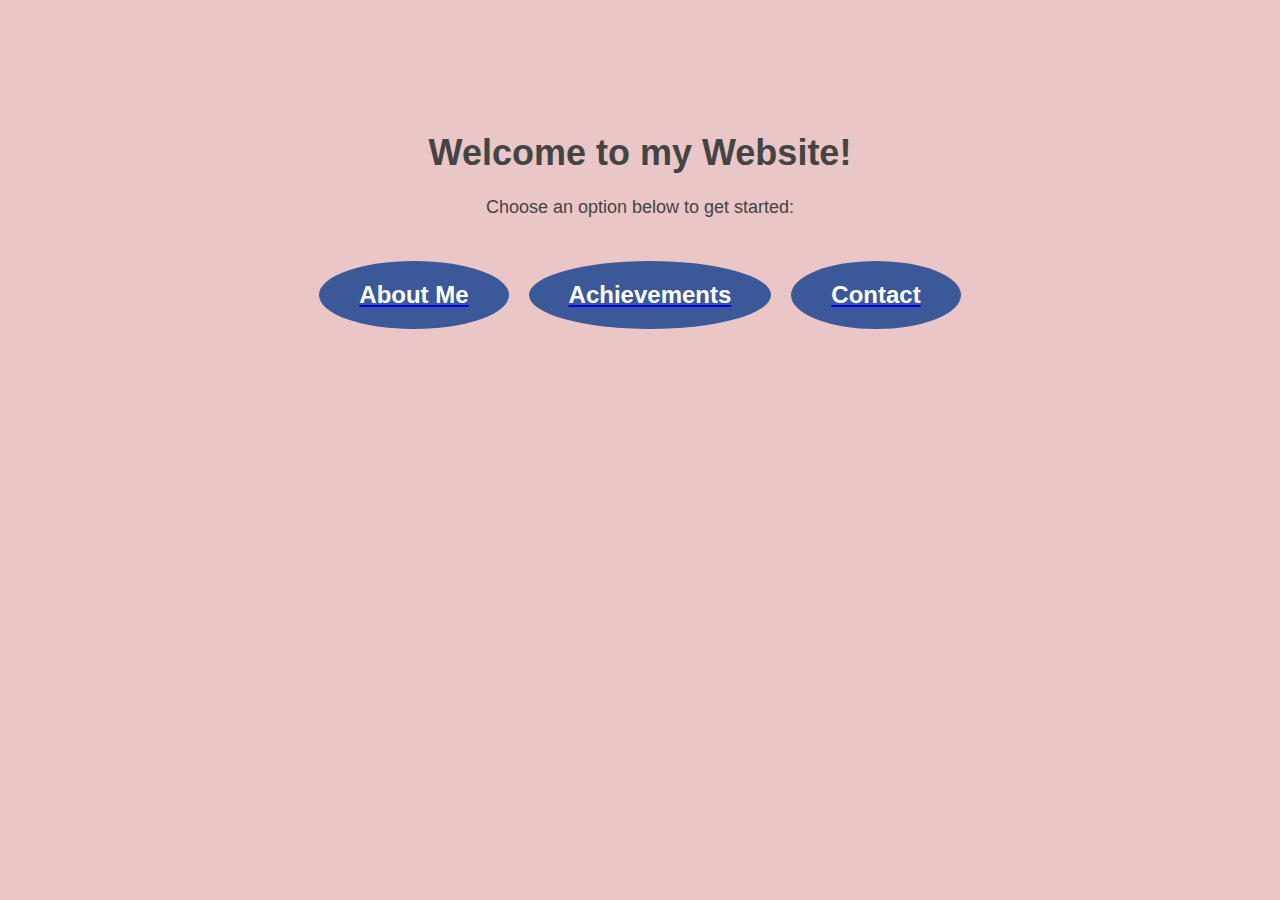
<file: index.html>
<!DOCTYPE html>
<html>
<head>
	<title>Landing Page</title>
	<link rel="stylesheet" type="text/css" href="landing-page.css">
</head>
<body>
	<div class="container">
		<h1>Welcome to my Website!</h1>
		<p>Choose an option below to get started:</p>
		<div class="buttons">
			<a href="about.html">
				<div class="button">
					<h2>About Me</h2>
				</div>
			</a>
			<a href="achievements.html">
				<div class="button">
					<h2>Achievements</h2>
				</div>
			</a>
			<a href="contact.html">
				<div class="button">
					<h2>Contact</h2>
				</div>
			</a>
		</div>
	</div>
</body>
</html>
</file>
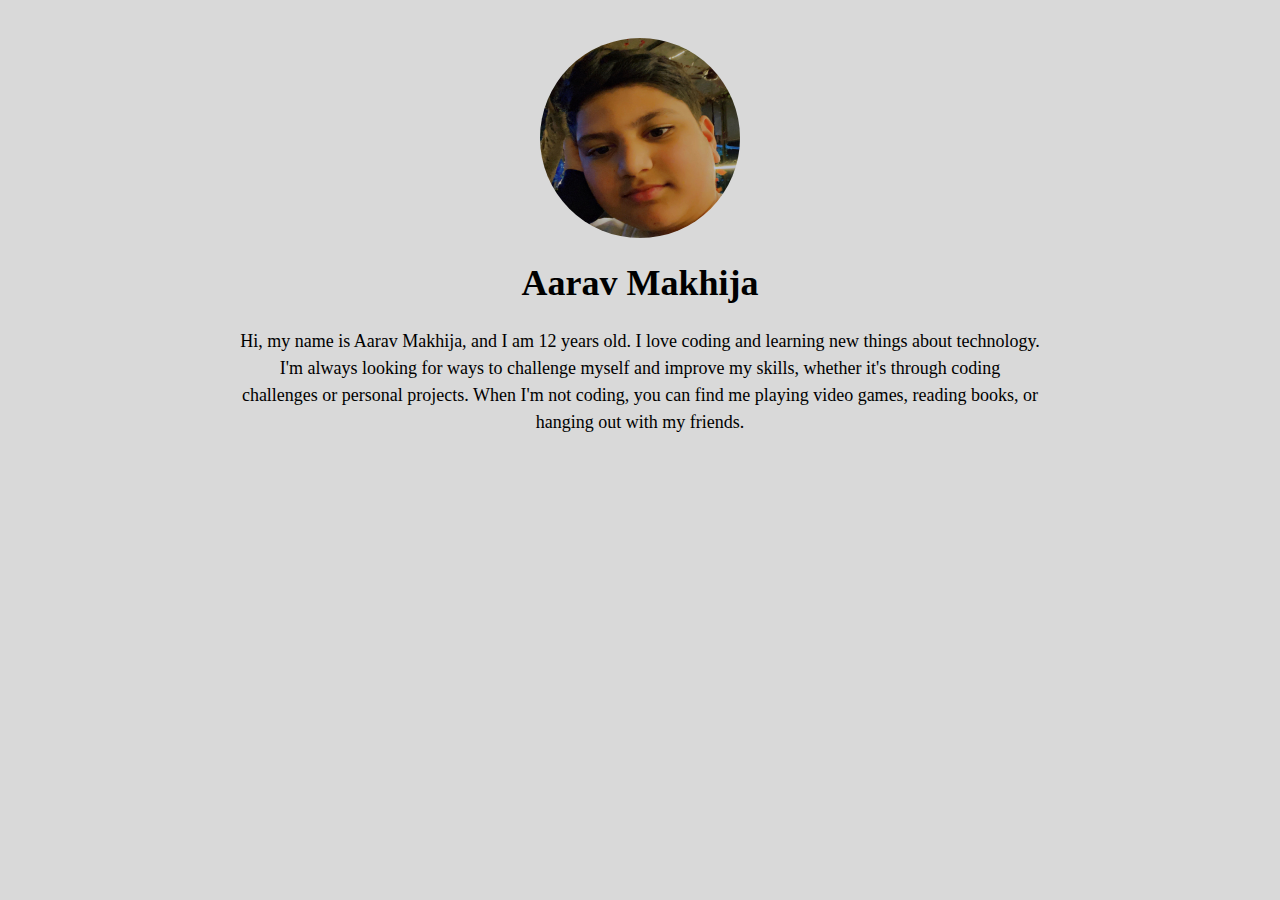
<file: about.html>
<!DOCTYPE html>
<html>
<head>
	<title>About Me - Aarav Makhija</title>
	<link rel="stylesheet" type="text/css" href="about.css">
</head>
<body>
	<div class="container">
		<img src="IMG_2724.jpg" alt="Aarav Makhija's Picture">
		<h1>Aarav Makhija</h1>
		<p>Hi, my name is Aarav Makhija, and I am 12 years old. I love coding and learning new things about technology. I'm always looking for ways to challenge myself and improve my skills, whether it's through coding challenges or personal projects. When I'm not coding, you can find me playing video games, reading books, or hanging out with my friends.</p>
	</div>
</body>
</html>
</file>
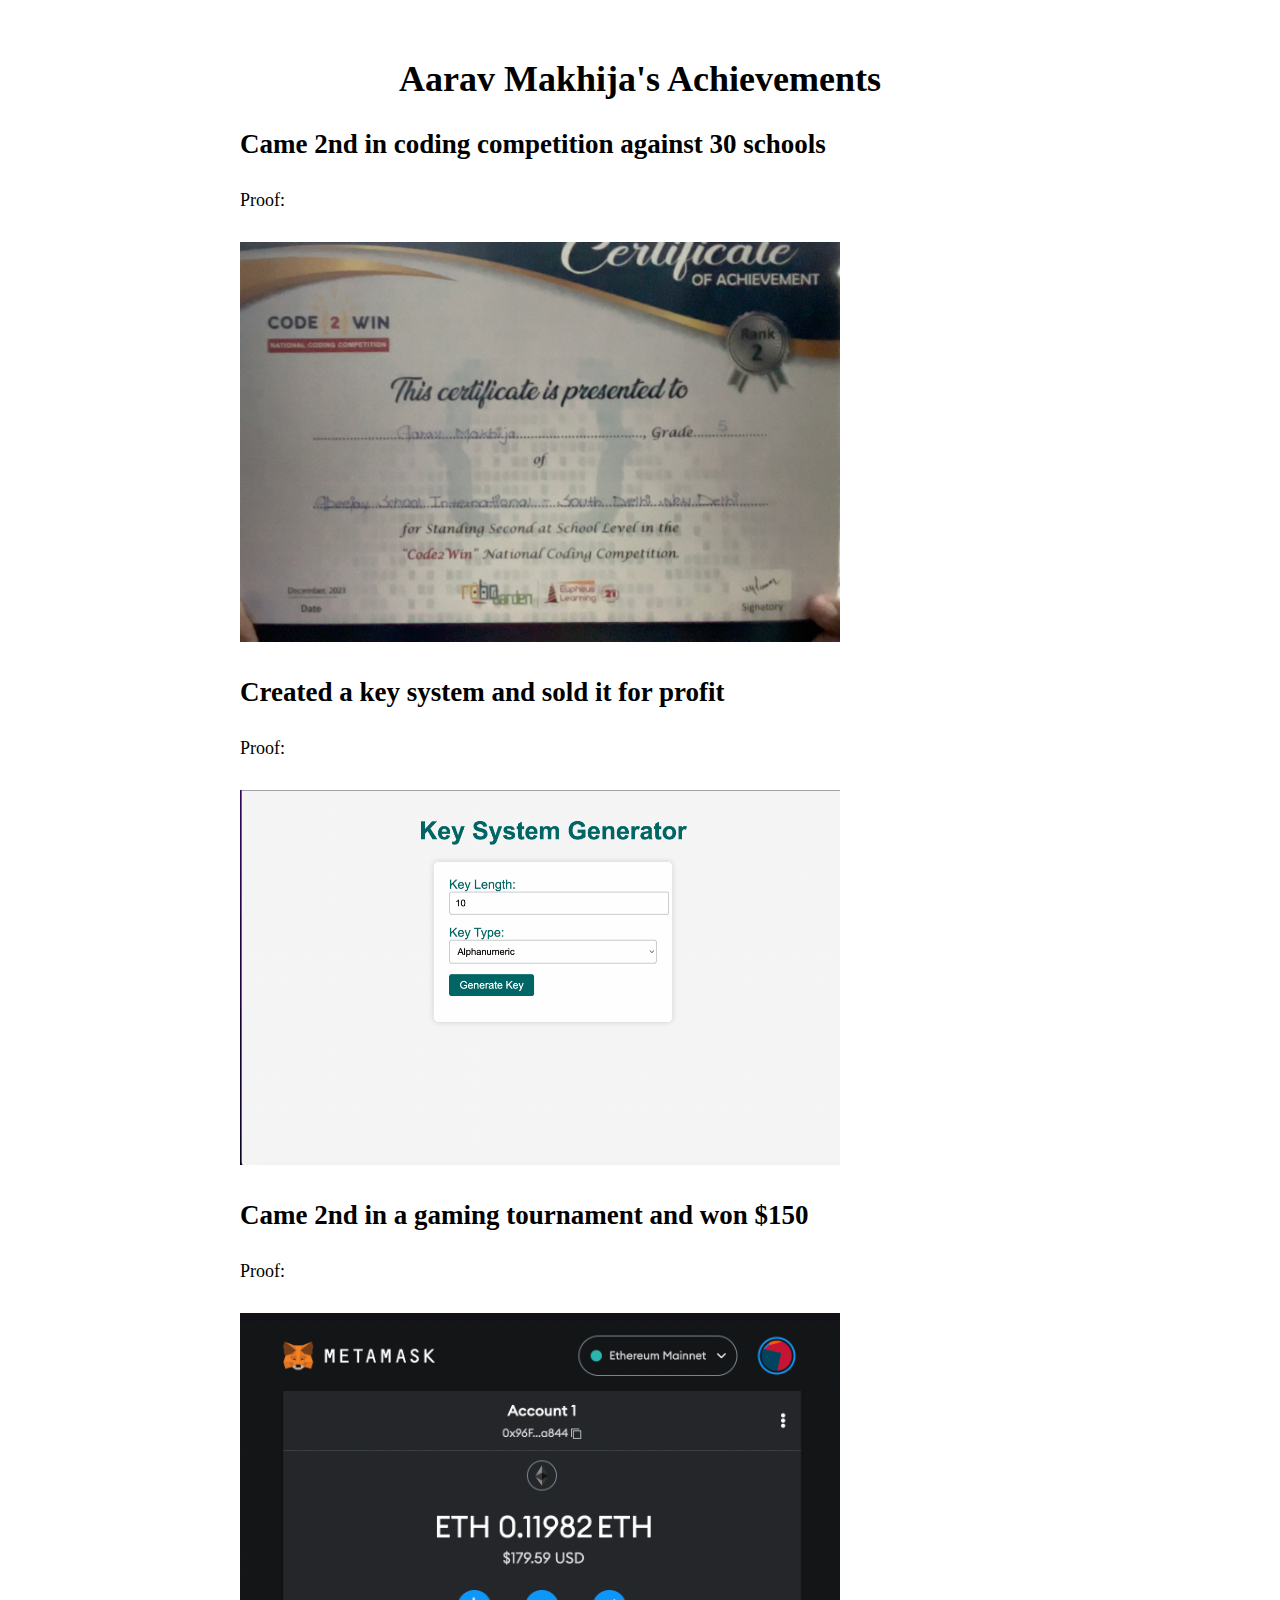
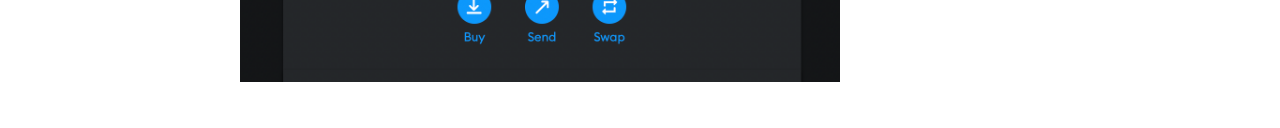
<file: achievements.html>
<!DOCTYPE html>
<html>
<head>
	<title>Achievements - Aarav Makhija</title>
	<link rel="stylesheet" type="text/css" href="achievements.css">
</head>
<body>
	<div class="container">
		<h1>Aarav Makhija's Achievements</h1>
		<ul>
			<li>
				<h2>Came 2nd in coding competition against 30 schools</h2>
				<p>Proof:</p>
				<img src="Photo on 20-02-23 at 8.28 PM.jpg" alt="Proof of coming 2nd in coding competition">
			</li>
			<li>
				<h2>Created a key system and sold it for profit</h2>
				<p>Proof:</p>
				<img src="proof of key system.png" alt="Proof of creating a key system and selling it for profit">
			</li>
			<li>
				<h2>Came 2nd in a gaming tournament and won $150</h2>
				<p>Proof:</p>
				<img src="proof.png" alt="Proof of coming 2nd in a gaming tournament and winning $150">
			</li>
		</ul>
	</div>
</body>
</html>
</file>
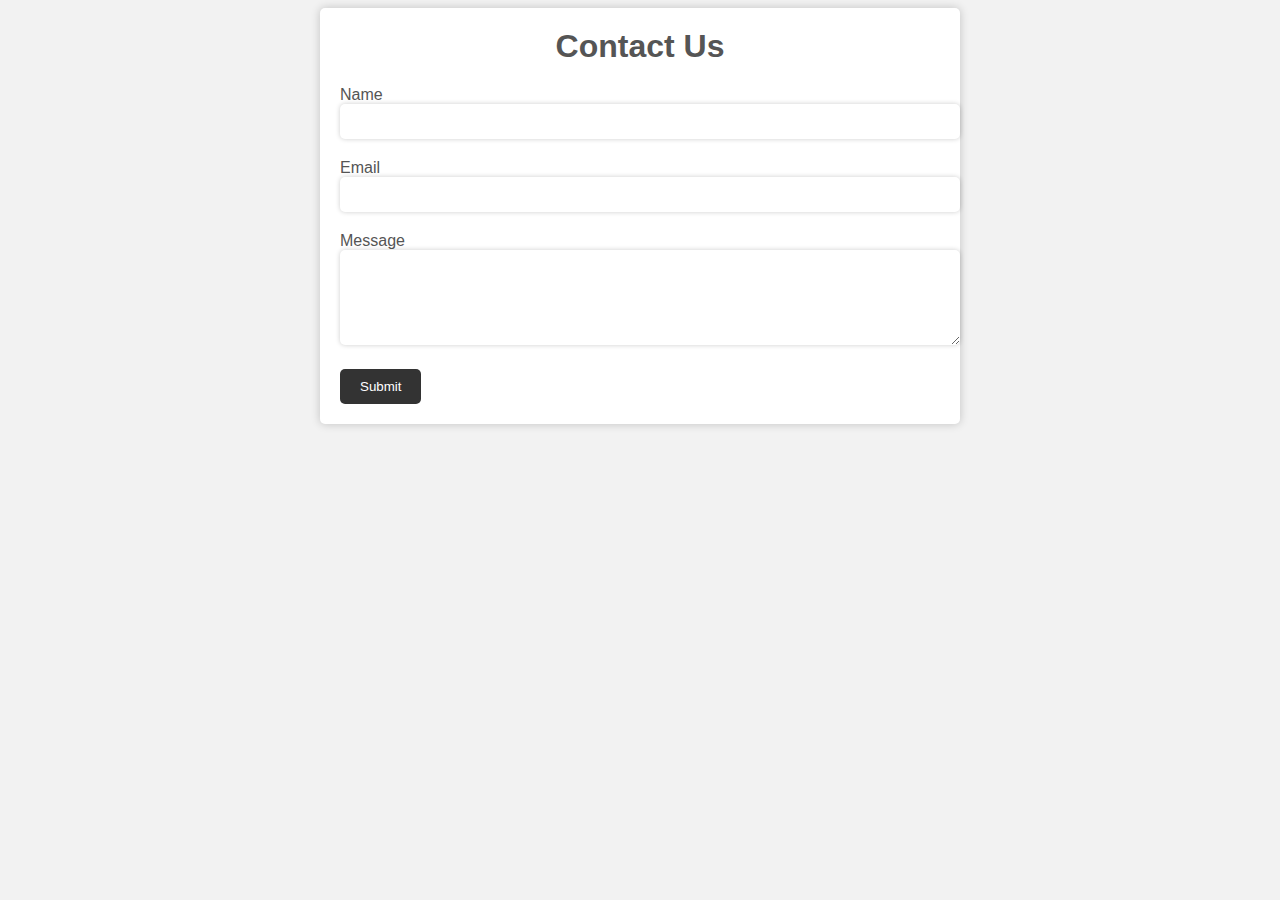
<file: contact.html>
<!DOCTYPE html>
<html>
<head>
	<title>Contact Us</title>
	<style>
		body {
			background-color: #f2f2f2;
			font-family: Arial, sans-serif;
			font-size: 16px;
			color: #333;
		}
		.container {
			max-width: 600px;
			margin: 0 auto;
			padding: 20px;
			background-color: #fff;
			border-radius: 5px;
			box-shadow: 0 0 10px rgba(0, 0, 0, 0.2);
		}
		h1 {
			text-align: center;
			margin-top: 0;
			color: #555;
		}
		label {
			display: block;
			margin-top: 20px;
			color: #555;
		}
		input, textarea {
			width: 100%;
			padding: 10px;
			border: none;
			border-radius: 5px;
			box-shadow: 0 0 5px rgba(0, 0, 0, 0.2);
			resize: vertical;
		}
		input:focus, textarea:focus {
			outline: none;
			box-shadow: 0 0 5px rgba(0, 0, 255, 0.5);
		}
		button[type="submit"] {
			display: block;
			margin-top: 20px;
			padding: 10px 20px;
			background-color: #333;
			color: #fff;
			border: none;
			border-radius: 5px;
			cursor: pointer;
			transition: all 0.3s ease;
		}
		button[type="submit"]:hover {
			background-color: #555;
		}
		.success-message {
			margin-top: 20px;
			padding: 10px;
			background-color: #c1f0c1;
			border-radius: 5px;
		}
		.error-message {
			margin-top: 20px;
			padding: 10px;
			background-color: #f0c1c1;
			border-radius: 5px;
		}
	</style>
</head>
<body>
	<div class="container">
		<h1>Contact Us</h1>
		<form id="contact-form" method="post">
			<label for="name">Name</label>
			<input type="text" id="name" name="name" required>
			<label for="email">Email</label>
			<input type="email" id="email" name="email" required>
			<label for="message">Message</label>
			<textarea id="message" name="message" rows="5" required></textarea>
			<button type="submit">Submit</button>
			<div id="form-messages"></div>
		</form>
	</div>
	<script>
		const form = document.getElementById("contact-form");
		const formMessages = document.getElementById("form-messages");
</file>
<file: landing-page.css>
body {
	background-color:#ebc6c6;
	color: #444444;
	font-family: 'Helvetica Neue', Arial, sans-serif;
}

.container {
	max-width: 800px;
	margin: 0 auto;
	text-align: center;
	padding-top: 100px;
}

h1 {
	font-size: 36px;
	margin-bottom: 20px;
}

p {
	font-size: 18px;
	line-height: 1.5;
	margin-bottom: 40px;
}

.buttons {
	display: flex;
	flex-direction: row;
	justify-content: center;
}

.button {
	background-color: #3b5998;
	color: #ffffff;
	padding: 20px 40px;
	border-radius: 50%;
	margin: 0 10px;
	position: relative;
	overflow: hidden;
	transition: all 0.2s ease-in-out;
}

.button:hover {
	transform: scale(1.1);
}

.button h2 {
	margin: 0;
}

.button:before {
	content: "";
	position: absolute;
	background-color: rgba(255, 255, 255, 0.4);
	top: 50%;
	left: 50%;
	transform: translate(-50%, -50%) scale(0);
	border-radius: 50%;
	transition: all 0.2s ease-in-out;
}

.button:hover:before {
	transform: translate(-50%, -50%) scale(8);
	opacity: 0;
}
</file>
<file: about.css>
body {
    background-color: rgb(217, 217, 217);
}
.container {
	margin: 0 auto;
	max-width: 800px;
	padding: 30px;
	text-align: center;
}

img {
	border-radius: 50%;
	height: 200px;
	width: 200px;
}

h1 {
	font-size: 36px;
	margin-top: 20px;
}

p {
	font-size: 18px;
	line-height: 1.5;
	margin-top: 20px;
}
</file>
<file: achievements.css>
.container {
	margin: 0 auto;
	max-width: 800px;
	padding: 30px;
	text-align: center;
}

h1 {
	font-size: 36px;
	margin-top: 20px;
}

ul {
	list-style: none;
	margin: 0;
	padding: 0;
}

li {
	font-size: 18px;
	line-height: 1.5;
	margin-top: 20px;
	text-align: left;
}

img {
	max-width: 600px;
	margin-top: 10px;
}
</file>
